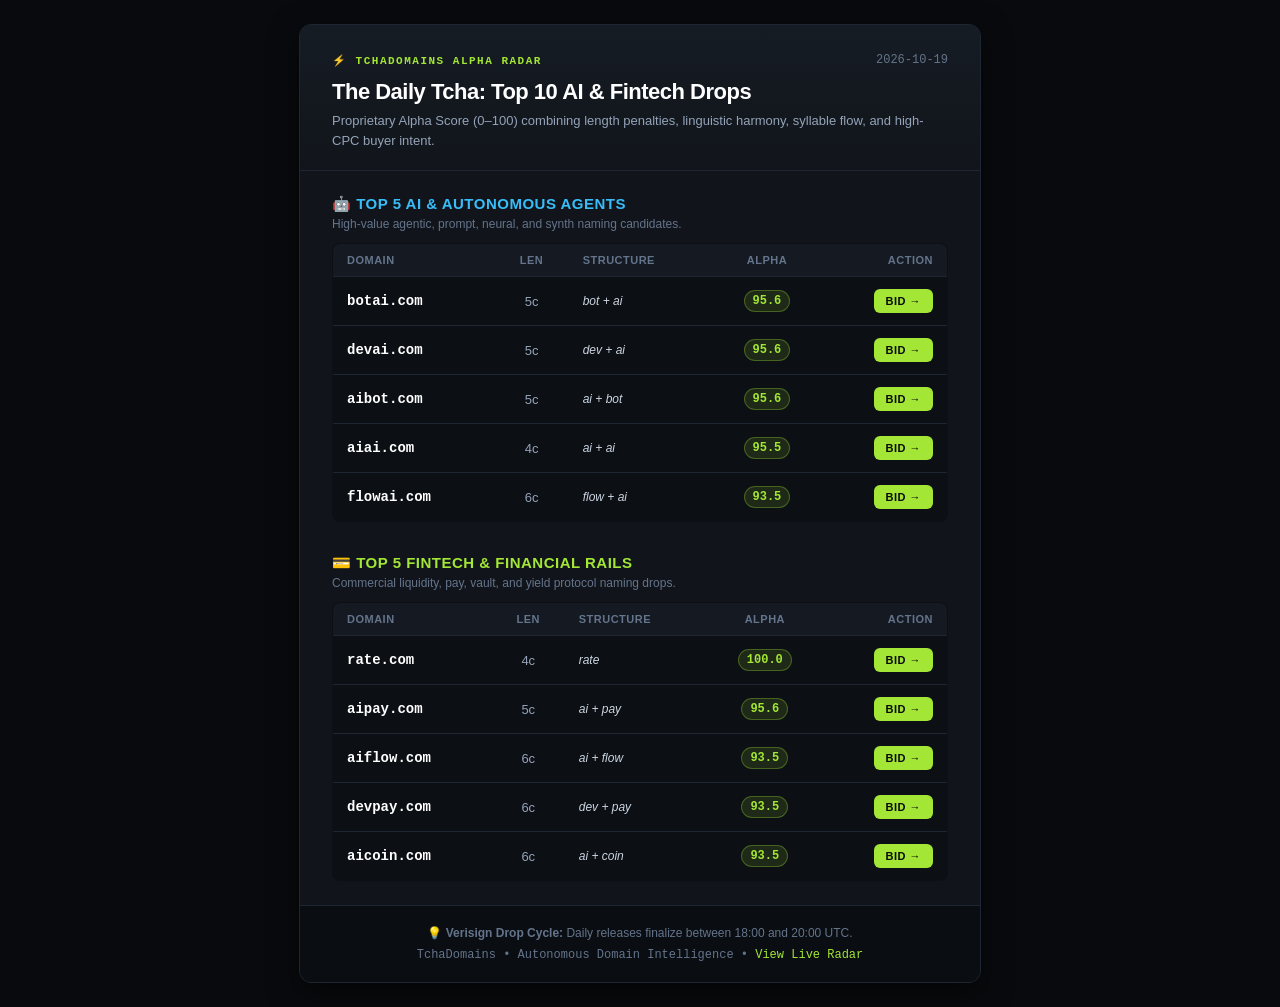
<file: data/daily_tcha_preview.html>
<!DOCTYPE html>
<html lang="en">
<head>
    <meta charset="UTF-8">
    <meta name="viewport" content="width=device-width, initial-scale=1.0">
    <title>TchaDomains • Daily Alpha Drops Dispatch</title>
</head>
<body style="margin: 0; padding: 24px 0; background-color: #080a0d; font-family: -apple-system, BlinkMacSystemFont, 'Segoe UI', Roboto, Helvetica, Arial, sans-serif; color: #f1f5f9; -webkit-font-smoothing: antialiased;">
    <div style="max-width: 680px; margin: 0 auto; background: #11151b; border: 1px solid #1e2633; border-radius: 12px; overflow: hidden; box-shadow: 0 10px 30px rgba(0,0,0,0.5);">
        
        <!-- Header -->
        <div style="padding: 28px 32px 20px 32px; border-bottom: 1px solid #1e2633; background: linear-gradient(180deg, #161c24 0%, #11151b 100%);">
            <div style="display: flex; justify-content: space-between; align-items: center;">
                <span style="font-family: 'JetBrains Mono', monospace; font-size: 11px; font-weight: 700; color: #a3e635; letter-spacing: 1.5px; text-transform: uppercase;">
                    ⚡ TCHADOMAINS ALPHA RADAR
                </span>
                <span style="font-size: 12px; color: #64748b; font-family: monospace;">
                    2026-10-19
                </span>
            </div>
            <h1 style="margin: 12px 0 6px 0; font-size: 22px; font-weight: 800; color: #ffffff; letter-spacing: -0.5px;">
                The Daily Tcha: Top 10 AI & Fintech Drops
            </h1>
            <p style="margin: 0; font-size: 13px; color: #94a3b8; line-height: 1.5;">
                Proprietary Alpha Score (0–100) combining length penalties, linguistic harmony, syllable flow, and high-CPC buyer intent.
            </p>
        </div>

        <!-- AI Cluster -->
        <div style="padding: 24px 32px 16px 32px;">
            <div style="margin-bottom: 12px;">
                <h2 style="margin: 0 0 4px 0; font-size: 15px; font-weight: 700; color: #38bdf8; text-transform: uppercase; letter-spacing: 0.5px;">
                    🤖 Top 5 AI & Autonomous Agents
                </h2>
                <p style="margin: 0; font-size: 12px; color: #64748b;">
                    High-value agentic, prompt, neural, and synth naming candidates.
                </p>
            </div>
            
            <table style="width: 100%; border-collapse: collapse; margin-top: 10px; background: #0c0f14; border-radius: 8px; overflow: hidden; border: 1px solid #1e2633;">
                <thead>
                    <tr style="border-bottom: 1px solid #1e2633; background: #141922; text-align: left; font-size: 11px; text-transform: uppercase; color: #64748b; letter-spacing: 0.5px;">
                        <th style="padding: 10px 14px;">Domain</th>
                        <th style="padding: 10px 14px; text-align: center;">Len</th>
                        <th style="padding: 10px 14px;">Structure</th>
                        <th style="padding: 10px 14px; text-align: center;">Alpha</th>
                        <th style="padding: 10px 14px; text-align: right;">Action</th>
                    </tr>
                </thead>
                <tbody>
                    
        <tr style="border-bottom: 1px solid #1e2633;">
            <td style="padding: 12px 14px; font-weight: 600; font-family: 'JetBrains Mono', monospace; font-size: 14px; color: #ffffff;">
                botai.com
            </td>
            <td style="padding: 12px 14px; font-size: 13px; color: #94a3b8; text-align: center;">
                5c
            </td>
            <td style="padding: 12px 14px; font-size: 12px; color: #cbd5e1; font-style: italic;">
                bot + ai
            </td>
            <td style="padding: 12px 14px; text-align: center;">
                <span style="display: inline-block; padding: 3px 8px; border-radius: 9999px; font-size: 12px; font-weight: 700; font-family: monospace; color: #a3e635; background-color: rgba(163, 230, 53, 0.12); border: 1px solid rgba(163, 230, 53, 0.3);">
                    95.6
                </span>
            </td>
            <td style="padding: 12px 14px; text-align: right;">
                <a href="https://www.namecheap.com/domains/registration/results/?domain=botai.com" target="_blank" style="display: inline-block; padding: 6px 12px; background: #a3e635; color: #080a0d; font-size: 11px; font-weight: 700; text-decoration: none; border-radius: 6px; text-transform: uppercase; letter-spacing: 0.5px;">
                    Bid &rarr;
                </a>
            </td>
        </tr>
        

        <tr style="border-bottom: 1px solid #1e2633;">
            <td style="padding: 12px 14px; font-weight: 600; font-family: 'JetBrains Mono', monospace; font-size: 14px; color: #ffffff;">
                devai.com
            </td>
            <td style="padding: 12px 14px; font-size: 13px; color: #94a3b8; text-align: center;">
                5c
            </td>
            <td style="padding: 12px 14px; font-size: 12px; color: #cbd5e1; font-style: italic;">
                dev + ai
            </td>
            <td style="padding: 12px 14px; text-align: center;">
                <span style="display: inline-block; padding: 3px 8px; border-radius: 9999px; font-size: 12px; font-weight: 700; font-family: monospace; color: #a3e635; background-color: rgba(163, 230, 53, 0.12); border: 1px solid rgba(163, 230, 53, 0.3);">
                    95.6
                </span>
            </td>
            <td style="padding: 12px 14px; text-align: right;">
                <a href="https://www.namecheap.com/domains/registration/results/?domain=devai.com" target="_blank" style="display: inline-block; padding: 6px 12px; background: #a3e635; color: #080a0d; font-size: 11px; font-weight: 700; text-decoration: none; border-radius: 6px; text-transform: uppercase; letter-spacing: 0.5px;">
                    Bid &rarr;
                </a>
            </td>
        </tr>
        

        <tr style="border-bottom: 1px solid #1e2633;">
            <td style="padding: 12px 14px; font-weight: 600; font-family: 'JetBrains Mono', monospace; font-size: 14px; color: #ffffff;">
                aibot.com
            </td>
            <td style="padding: 12px 14px; font-size: 13px; color: #94a3b8; text-align: center;">
                5c
            </td>
            <td style="padding: 12px 14px; font-size: 12px; color: #cbd5e1; font-style: italic;">
                ai + bot
            </td>
            <td style="padding: 12px 14px; text-align: center;">
                <span style="display: inline-block; padding: 3px 8px; border-radius: 9999px; font-size: 12px; font-weight: 700; font-family: monospace; color: #a3e635; background-color: rgba(163, 230, 53, 0.12); border: 1px solid rgba(163, 230, 53, 0.3);">
                    95.6
                </span>
            </td>
            <td style="padding: 12px 14px; text-align: right;">
                <a href="https://www.namecheap.com/domains/registration/results/?domain=aibot.com" target="_blank" style="display: inline-block; padding: 6px 12px; background: #a3e635; color: #080a0d; font-size: 11px; font-weight: 700; text-decoration: none; border-radius: 6px; text-transform: uppercase; letter-spacing: 0.5px;">
                    Bid &rarr;
                </a>
            </td>
        </tr>
        

        <tr style="border-bottom: 1px solid #1e2633;">
            <td style="padding: 12px 14px; font-weight: 600; font-family: 'JetBrains Mono', monospace; font-size: 14px; color: #ffffff;">
                aiai.com
            </td>
            <td style="padding: 12px 14px; font-size: 13px; color: #94a3b8; text-align: center;">
                4c
            </td>
            <td style="padding: 12px 14px; font-size: 12px; color: #cbd5e1; font-style: italic;">
                ai + ai
            </td>
            <td style="padding: 12px 14px; text-align: center;">
                <span style="display: inline-block; padding: 3px 8px; border-radius: 9999px; font-size: 12px; font-weight: 700; font-family: monospace; color: #a3e635; background-color: rgba(163, 230, 53, 0.12); border: 1px solid rgba(163, 230, 53, 0.3);">
                    95.5
                </span>
            </td>
            <td style="padding: 12px 14px; text-align: right;">
                <a href="https://www.namecheap.com/domains/registration/results/?domain=aiai.com" target="_blank" style="display: inline-block; padding: 6px 12px; background: #a3e635; color: #080a0d; font-size: 11px; font-weight: 700; text-decoration: none; border-radius: 6px; text-transform: uppercase; letter-spacing: 0.5px;">
                    Bid &rarr;
                </a>
            </td>
        </tr>
        

        <tr style="border-bottom: 1px solid #1e2633;">
            <td style="padding: 12px 14px; font-weight: 600; font-family: 'JetBrains Mono', monospace; font-size: 14px; color: #ffffff;">
                flowai.com
            </td>
            <td style="padding: 12px 14px; font-size: 13px; color: #94a3b8; text-align: center;">
                6c
            </td>
            <td style="padding: 12px 14px; font-size: 12px; color: #cbd5e1; font-style: italic;">
                flow + ai
            </td>
            <td style="padding: 12px 14px; text-align: center;">
                <span style="display: inline-block; padding: 3px 8px; border-radius: 9999px; font-size: 12px; font-weight: 700; font-family: monospace; color: #a3e635; background-color: rgba(163, 230, 53, 0.12); border: 1px solid rgba(163, 230, 53, 0.3);">
                    93.5
                </span>
            </td>
            <td style="padding: 12px 14px; text-align: right;">
                <a href="https://www.namecheap.com/domains/registration/results/?domain=flowai.com" target="_blank" style="display: inline-block; padding: 6px 12px; background: #a3e635; color: #080a0d; font-size: 11px; font-weight: 700; text-decoration: none; border-radius: 6px; text-transform: uppercase; letter-spacing: 0.5px;">
                    Bid &rarr;
                </a>
            </td>
        </tr>
        
                </tbody>
            </table>
        </div>

        <!-- Fintech Cluster -->
        <div style="padding: 16px 32px 24px 32px;">
            <div style="margin-bottom: 12px;">
                <h2 style="margin: 0 0 4px 0; font-size: 15px; font-weight: 700; color: #a3e635; text-transform: uppercase; letter-spacing: 0.5px;">
                    💳 Top 5 Fintech & Financial Rails
                </h2>
                <p style="margin: 0; font-size: 12px; color: #64748b;">
                    Commercial liquidity, pay, vault, and yield protocol naming drops.
                </p>
            </div>
            
            <table style="width: 100%; border-collapse: collapse; margin-top: 10px; background: #0c0f14; border-radius: 8px; overflow: hidden; border: 1px solid #1e2633;">
                <thead>
                    <tr style="border-bottom: 1px solid #1e2633; background: #141922; text-align: left; font-size: 11px; text-transform: uppercase; color: #64748b; letter-spacing: 0.5px;">
                        <th style="padding: 10px 14px;">Domain</th>
                        <th style="padding: 10px 14px; text-align: center;">Len</th>
                        <th style="padding: 10px 14px;">Structure</th>
                        <th style="padding: 10px 14px; text-align: center;">Alpha</th>
                        <th style="padding: 10px 14px; text-align: right;">Action</th>
                    </tr>
                </thead>
                <tbody>
                    
        <tr style="border-bottom: 1px solid #1e2633;">
            <td style="padding: 12px 14px; font-weight: 600; font-family: 'JetBrains Mono', monospace; font-size: 14px; color: #ffffff;">
                rate.com
            </td>
            <td style="padding: 12px 14px; font-size: 13px; color: #94a3b8; text-align: center;">
                4c
            </td>
            <td style="padding: 12px 14px; font-size: 12px; color: #cbd5e1; font-style: italic;">
                rate
            </td>
            <td style="padding: 12px 14px; text-align: center;">
                <span style="display: inline-block; padding: 3px 8px; border-radius: 9999px; font-size: 12px; font-weight: 700; font-family: monospace; color: #a3e635; background-color: rgba(163, 230, 53, 0.12); border: 1px solid rgba(163, 230, 53, 0.3);">
                    100.0
                </span>
            </td>
            <td style="padding: 12px 14px; text-align: right;">
                <a href="https://www.namecheap.com/domains/registration/results/?domain=rate.com" target="_blank" style="display: inline-block; padding: 6px 12px; background: #a3e635; color: #080a0d; font-size: 11px; font-weight: 700; text-decoration: none; border-radius: 6px; text-transform: uppercase; letter-spacing: 0.5px;">
                    Bid &rarr;
                </a>
            </td>
        </tr>
        

        <tr style="border-bottom: 1px solid #1e2633;">
            <td style="padding: 12px 14px; font-weight: 600; font-family: 'JetBrains Mono', monospace; font-size: 14px; color: #ffffff;">
                aipay.com
            </td>
            <td style="padding: 12px 14px; font-size: 13px; color: #94a3b8; text-align: center;">
                5c
            </td>
            <td style="padding: 12px 14px; font-size: 12px; color: #cbd5e1; font-style: italic;">
                ai + pay
            </td>
            <td style="padding: 12px 14px; text-align: center;">
                <span style="display: inline-block; padding: 3px 8px; border-radius: 9999px; font-size: 12px; font-weight: 700; font-family: monospace; color: #a3e635; background-color: rgba(163, 230, 53, 0.12); border: 1px solid rgba(163, 230, 53, 0.3);">
                    95.6
                </span>
            </td>
            <td style="padding: 12px 14px; text-align: right;">
                <a href="https://www.namecheap.com/domains/registration/results/?domain=aipay.com" target="_blank" style="display: inline-block; padding: 6px 12px; background: #a3e635; color: #080a0d; font-size: 11px; font-weight: 700; text-decoration: none; border-radius: 6px; text-transform: uppercase; letter-spacing: 0.5px;">
                    Bid &rarr;
                </a>
            </td>
        </tr>
        

        <tr style="border-bottom: 1px solid #1e2633;">
            <td style="padding: 12px 14px; font-weight: 600; font-family: 'JetBrains Mono', monospace; font-size: 14px; color: #ffffff;">
                aiflow.com
            </td>
            <td style="padding: 12px 14px; font-size: 13px; color: #94a3b8; text-align: center;">
                6c
            </td>
            <td style="padding: 12px 14px; font-size: 12px; color: #cbd5e1; font-style: italic;">
                ai + flow
            </td>
            <td style="padding: 12px 14px; text-align: center;">
                <span style="display: inline-block; padding: 3px 8px; border-radius: 9999px; font-size: 12px; font-weight: 700; font-family: monospace; color: #a3e635; background-color: rgba(163, 230, 53, 0.12); border: 1px solid rgba(163, 230, 53, 0.3);">
                    93.5
                </span>
            </td>
            <td style="padding: 12px 14px; text-align: right;">
                <a href="https://www.namecheap.com/domains/registration/results/?domain=aiflow.com" target="_blank" style="display: inline-block; padding: 6px 12px; background: #a3e635; color: #080a0d; font-size: 11px; font-weight: 700; text-decoration: none; border-radius: 6px; text-transform: uppercase; letter-spacing: 0.5px;">
                    Bid &rarr;
                </a>
            </td>
        </tr>
        

        <tr style="border-bottom: 1px solid #1e2633;">
            <td style="padding: 12px 14px; font-weight: 600; font-family: 'JetBrains Mono', monospace; font-size: 14px; color: #ffffff;">
                devpay.com
            </td>
            <td style="padding: 12px 14px; font-size: 13px; color: #94a3b8; text-align: center;">
                6c
            </td>
            <td style="padding: 12px 14px; font-size: 12px; color: #cbd5e1; font-style: italic;">
                dev + pay
            </td>
            <td style="padding: 12px 14px; text-align: center;">
                <span style="display: inline-block; padding: 3px 8px; border-radius: 9999px; font-size: 12px; font-weight: 700; font-family: monospace; color: #a3e635; background-color: rgba(163, 230, 53, 0.12); border: 1px solid rgba(163, 230, 53, 0.3);">
                    93.5
                </span>
            </td>
            <td style="padding: 12px 14px; text-align: right;">
                <a href="https://www.namecheap.com/domains/registration/results/?domain=devpay.com" target="_blank" style="display: inline-block; padding: 6px 12px; background: #a3e635; color: #080a0d; font-size: 11px; font-weight: 700; text-decoration: none; border-radius: 6px; text-transform: uppercase; letter-spacing: 0.5px;">
                    Bid &rarr;
                </a>
            </td>
        </tr>
        

        <tr style="border-bottom: 1px solid #1e2633;">
            <td style="padding: 12px 14px; font-weight: 600; font-family: 'JetBrains Mono', monospace; font-size: 14px; color: #ffffff;">
                aicoin.com
            </td>
            <td style="padding: 12px 14px; font-size: 13px; color: #94a3b8; text-align: center;">
                6c
            </td>
            <td style="padding: 12px 14px; font-size: 12px; color: #cbd5e1; font-style: italic;">
                ai + coin
            </td>
            <td style="padding: 12px 14px; text-align: center;">
                <span style="display: inline-block; padding: 3px 8px; border-radius: 9999px; font-size: 12px; font-weight: 700; font-family: monospace; color: #a3e635; background-color: rgba(163, 230, 53, 0.12); border: 1px solid rgba(163, 230, 53, 0.3);">
                    93.5
                </span>
            </td>
            <td style="padding: 12px 14px; text-align: right;">
                <a href="https://www.namecheap.com/domains/registration/results/?domain=aicoin.com" target="_blank" style="display: inline-block; padding: 6px 12px; background: #a3e635; color: #080a0d; font-size: 11px; font-weight: 700; text-decoration: none; border-radius: 6px; text-transform: uppercase; letter-spacing: 0.5px;">
                    Bid &rarr;
                </a>
            </td>
        </tr>
        
                </tbody>
            </table>
        </div>

        <!-- Footer -->
        <div style="padding: 20px 32px; border-top: 1px solid #1e2633; background: #0a0d12; text-align: center; font-size: 12px; color: #64748b;">
            <p style="margin: 0 0 8px 0;">
                💡 <strong>Verisign Drop Cycle:</strong> Daily releases finalize between 18:00 and 20:00 UTC.
            </p>
            <p style="margin: 0; font-family: monospace;">
                TchaDomains • Autonomous Domain Intelligence • <a href="http://localhost:5520" style="color: #a3e635; text-decoration: none;">View Live Radar</a>
            </p>
        </div>

    </div>
</body>
</html>
</file>
